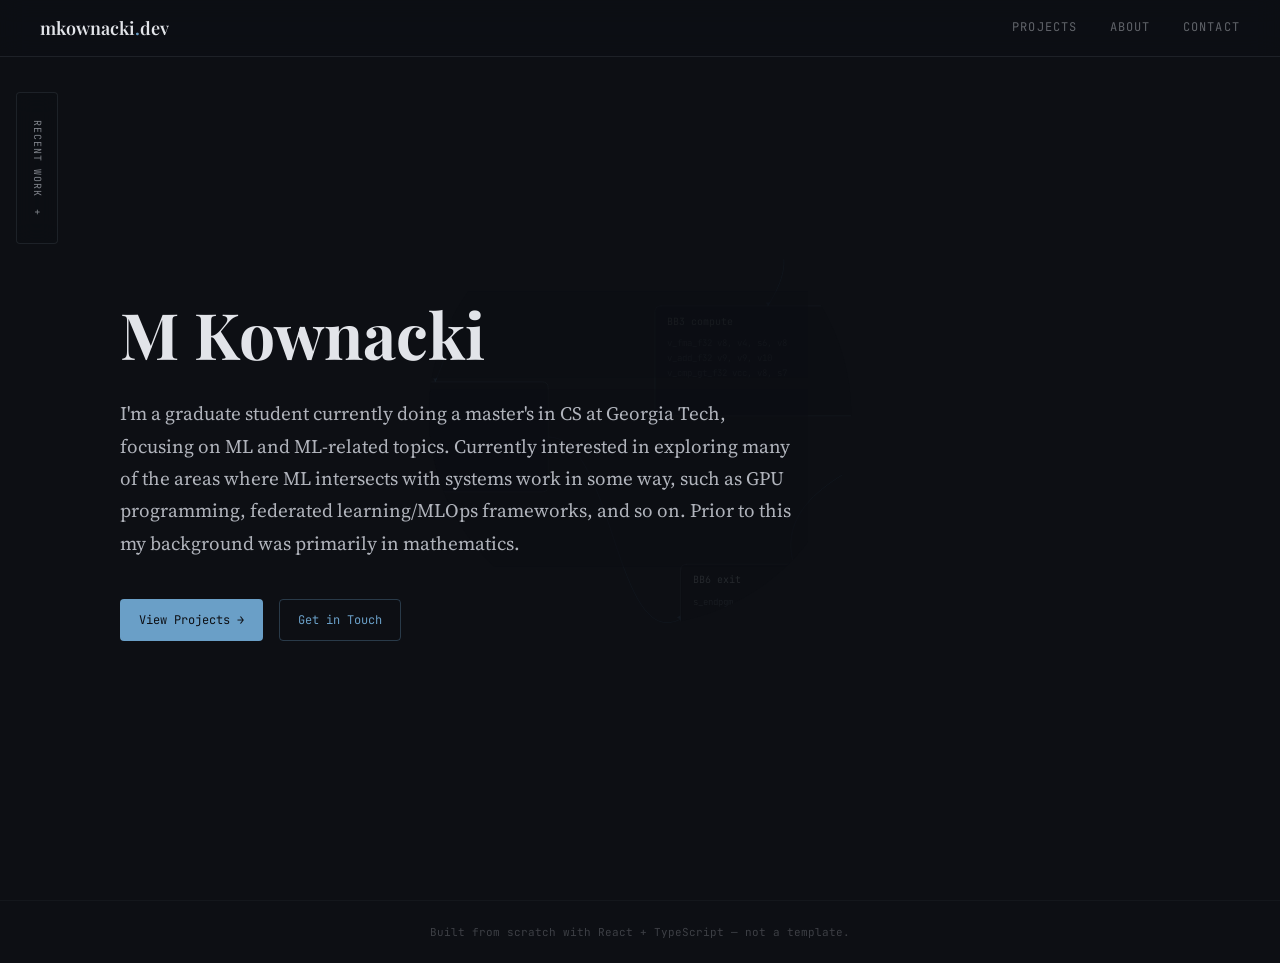
<file: index.html>
<!DOCTYPE html>
<html lang="en">
  <head>
    <meta charset="UTF-8" />
    <meta name="viewport" content="width=device-width, initial-scale=1.0" />
    <title>M Kownacki | mmk150 | Machine Learning and misc.</title>
    <meta name="description" content="Graduate student portfolio featuring machine learning, GPU programming, full-stack projects, coursework, and related systems work." />
    <meta property="og:title" content="M Kownacki | mmk150 | Machine Learning and misc." />
    <meta property="og:description" content="Graduate student portfolio featuring machine learning, GPU programming, full-stack projects, coursework, and related systems work." />
    <meta property="og:type" content="website" />
    <meta property="og:url" content="https://mkownacki.dev" />
    <meta name="twitter:card" content="summary" />
    <meta name="twitter:title" content="M Kownacki | mmk150 | Machine Learning and misc." />
    <meta name="twitter:description" content="Graduate student portfolio featuring machine learning, GPU programming, full-stack projects, coursework, and related systems work." />
    <link rel="canonical" href="https://mkownacki.dev" />
    <link rel="icon" href="/favicon.svg" type="image/svg+xml" />
    <link rel="preconnect" href="https://fonts.googleapis.com" />
    <link rel="preconnect" href="https://fonts.gstatic.com" crossorigin />
    <link href="https://fonts.googleapis.com/css2?family=Playfair+Display:wght@400;600;700&family=Source+Serif+4:wght@400;500&family=JetBrains+Mono:wght@400;500&display=swap" rel="stylesheet" />
    <script>
      (function (location) {
        if (location.search[1] !== "/") {
          return;
        }

        var decoded = location.search
          .slice(1)
          .split("&")
          .map(function (part) {
            return part.replace(/~and~/g, "&");
          })
          .join("?");

        window.history.replaceState(
          null,
          "",
          location.pathname.slice(0, -1) + decoded + location.hash
        );
      })(window.location);
    </script>
    <script type="module" crossorigin src="/assets/index-CIpkXl_t.js"></script>
    <link rel="stylesheet" crossorigin href="/assets/index-BF8OIXVp.css">
  </head>
  <body>
    <div id="root"></div>
  </body>
</html>
</file>
<file: assets/index-BF8OIXVp.css>
:root{--bg-primary: #0d0f14;--bg-surface: rgba(255, 255, 255, .01);--bg-surface-hover: rgba(106, 159, 199, .04);--text-primary: #e2e4e9;--text-secondary: rgba(212, 216, 224, .82);--text-tertiary: rgba(212, 216, 224, .58);--text-muted: rgba(212, 216, 224, .42);--text-ghost: rgba(212, 216, 224, .24);--accent-blue: #6a9fc7;--accent-blue-dim: rgba(106, 159, 199, .15);--accent-blue-glow: rgba(106, 159, 199, .3);--accent-purple: #8b7ec7;--accent-amber: #c77a6a;--accent-gold: #d4a857;--accent-warm: #c7a86a;--border-subtle: rgba(150, 160, 176, .13);--border-faint: rgba(150, 160, 176, .09);--border-hover: rgba(150, 160, 176, .24);--font-display: "Playfair Display", Georgia, serif;--font-body: "Source Serif 4", Georgia, serif;--font-mono: "JetBrains Mono", "Fira Code", monospace;--page-max-width: 1120px;--page-padding: 40px;--page-top: 120px;--page-bottom: 80px}*,*:before,*:after{margin:0;padding:0;box-sizing:border-box}html{scroll-behavior:smooth}body{background-color:var(--bg-primary);color:var(--text-primary);font-family:var(--font-body);-webkit-font-smoothing:antialiased;-moz-osx-font-smoothing:grayscale}::selection{background:var(--accent-blue-glow);color:var(--text-primary)}a{color:inherit;text-decoration:none}.site-nav{position:fixed;top:0;left:0;right:0;z-index:100;display:flex;align-items:center;justify-content:space-between;gap:20px;padding:16px var(--page-padding);-webkit-backdrop-filter:blur(12px);backdrop-filter:blur(12px);background-color:#0d0f14b3;border-bottom:1px solid var(--border-subtle)}.site-nav-brand{font-family:var(--font-display);font-size:18px;color:var(--text-primary);font-weight:600;letter-spacing:0;white-space:nowrap}.site-nav-links{display:flex;gap:32px;align-items:center}.site-nav-link{font-family:var(--font-mono);font-size:12px;text-transform:uppercase;letter-spacing:.1em;padding-bottom:2px;transition:color .2s;white-space:nowrap}.home-title{font-size:64px;letter-spacing:0}.home-metrics{display:flex;gap:48px;flex-wrap:wrap}.pill-button{display:inline-flex;align-items:center;justify-content:center;min-height:42px;padding:10px 18px;border:1px solid var(--accent-blue-glow);border-radius:4px;background-color:var(--accent-blue);color:var(--bg-primary);font-family:var(--font-mono);font-size:12px;line-height:1;transition:background-color .2s,border-color .2s,color .2s}.pill-button:hover{background-color:#7fb0d3;border-color:#7fb0d3}.pill-outline{background-color:transparent;color:var(--accent-blue)}.pill-outline:hover{background-color:var(--bg-surface-hover);color:var(--text-primary)}.compact-project-grid{display:grid;grid-template-columns:1fr 1fr;gap:12px}.project-card-content{display:grid;gap:16px}.project-card-content.has-thumbnail{align-items:start;grid-template-columns:132px minmax(0,1fr)}.project-card-thumbnail{aspect-ratio:4 / 3;background:#ffffff05;border:1px solid var(--border-faint);border-radius:4px;display:block;object-fit:cover;width:100%}.project-filter-bar{display:flex;flex-wrap:wrap;gap:8px;margin-top:24px}.project-filter-chip{border:1px solid var(--border-faint);border-radius:4px;background:#ffffff03;color:var(--text-muted);cursor:pointer;font-family:var(--font-mono);font-size:10px;letter-spacing:.04em;padding:6px 10px;transition:background-color .2s,border-color .2s,color .2s}.project-filter-chip:hover,.project-filter-chip.is-active{background:var(--accent-blue-dim);border-color:var(--accent-blue-glow);color:var(--text-primary)}.recent-work-sidebar{position:fixed;left:16px;top:92px;z-index:80;border:1px solid var(--border-subtle);border-radius:4px;background:#0d0f14c2;-webkit-backdrop-filter:blur(12px);backdrop-filter:blur(12px);transition:width .2s ease,background-color .2s ease}.recent-work-sidebar.is-collapsed{width:42px}.recent-work-sidebar.is-open{width:270px;max-height:calc(100vh - 124px);overflow:hidden}.recent-work-toggle{width:100%;min-height:42px;border:0;border-bottom:1px solid var(--border-faint);background:transparent;color:var(--text-tertiary);cursor:pointer;display:flex;align-items:center;justify-content:space-between;gap:12px;font-family:var(--font-mono);font-size:10px;letter-spacing:.1em;padding:0 12px;text-transform:uppercase}.recent-work-sidebar.is-collapsed .recent-work-toggle{border-bottom:0;height:150px;justify-content:center;padding:8px 0;writing-mode:vertical-rl}.recent-work-list{display:grid;gap:1px;max-height:calc(100vh - 176px);overflow-y:auto;padding:8px}.recent-work-link{display:block;border-radius:4px;color:var(--text-tertiary);font-family:var(--font-body);font-size:13px;line-height:1.35;padding:9px 10px;transition:background-color .2s,color .2s}.recent-work-link:hover{background:var(--bg-surface-hover);color:var(--text-secondary)}.recent-work-link span{display:block;color:var(--accent-blue);font-family:var(--font-mono);font-size:9px;letter-spacing:.08em;margin-bottom:3px;text-transform:uppercase}.about-grid{display:grid;grid-template-columns:1fr 1fr;gap:64px;margin-top:40px}.about-intro{margin-bottom:36px}.resume-skill-row{display:grid;grid-template-columns:180px 1fr;gap:24px;padding:18px 0;border-bottom:1px solid var(--border-faint)}.resume-skill-list{display:flex;flex-wrap:wrap;gap:8px}pre{background:#0000004d;border:1px solid var(--border-subtle);border-radius:4px;padding:20px 24px;overflow-x:auto;font-family:var(--font-mono);font-size:13px;line-height:1.6;margin:24px 0}code{font-family:var(--font-mono);font-size:.9em}:not(pre)>code{background:#6a9fc714;padding:2px 6px;border-radius:3px;color:var(--accent-blue)}.prose{font-family:var(--font-body);font-size:17px;line-height:1.8;color:var(--text-secondary);max-width:780px}.prose h1{font-family:var(--font-display);font-size:36px;font-weight:700;color:var(--text-primary);letter-spacing:-.02em;margin:48px 0 16px}.prose h2{font-family:var(--font-display);font-size:26px;font-weight:600;color:var(--text-primary);letter-spacing:-.01em;margin:40px 0 12px}.prose h3{font-family:var(--font-mono);font-size:14px;text-transform:uppercase;letter-spacing:.08em;color:var(--accent-blue);margin:32px 0 12px}.prose p{margin:16px 0}.prose a{color:var(--accent-blue);text-decoration:underline;text-underline-offset:3px}.prose a:hover{opacity:.8}.prose blockquote{border-left:2px solid var(--accent-blue-dim);padding-left:20px;margin:24px 0;color:var(--text-tertiary);font-style:italic}.prose img{max-width:100%;border-radius:4px;margin:24px 0}.prose ul,.prose ol{padding-left:24px;margin:16px 0}.prose li{margin:8px 0}.prose hr{border:none;border-top:1px solid var(--border-subtle);margin:40px 0}.prose table{width:100%;border-collapse:collapse;margin:24px 0;font-size:14px}.prose th{font-family:var(--font-mono);font-size:11px;text-transform:uppercase;letter-spacing:.08em;color:var(--text-muted);text-align:left;padding:8px 12px;border-bottom:1px solid var(--border-subtle)}.prose td{padding:8px 12px;border-bottom:1px solid var(--border-faint);color:var(--text-tertiary)}@media (max-width: 768px){:root{--page-padding: 20px;--page-top: 80px}.site-nav{align-items:flex-start;flex-direction:column;gap:12px;padding-top:12px;padding-bottom:12px}.site-nav-links{width:100%;gap:14px;justify-content:space-between;overflow-x:auto;padding-bottom:2px}.site-nav-link{font-size:10px}.home-title{font-size:44px}.home-metrics{gap:12px;flex-direction:column}.compact-project-grid,.about-grid,.resume-skill-row{grid-template-columns:1fr}.project-card-content.has-thumbnail{grid-template-columns:96px minmax(0,1fr)}.recent-work-sidebar{left:10px;top:auto;bottom:14px}.recent-work-sidebar.is-open{width:min(300px,calc(100vw - 20px));max-height:50vh}.about-grid{gap:40px}.prose{font-size:16px}pre{padding:16px;font-size:12px}}
</file>
